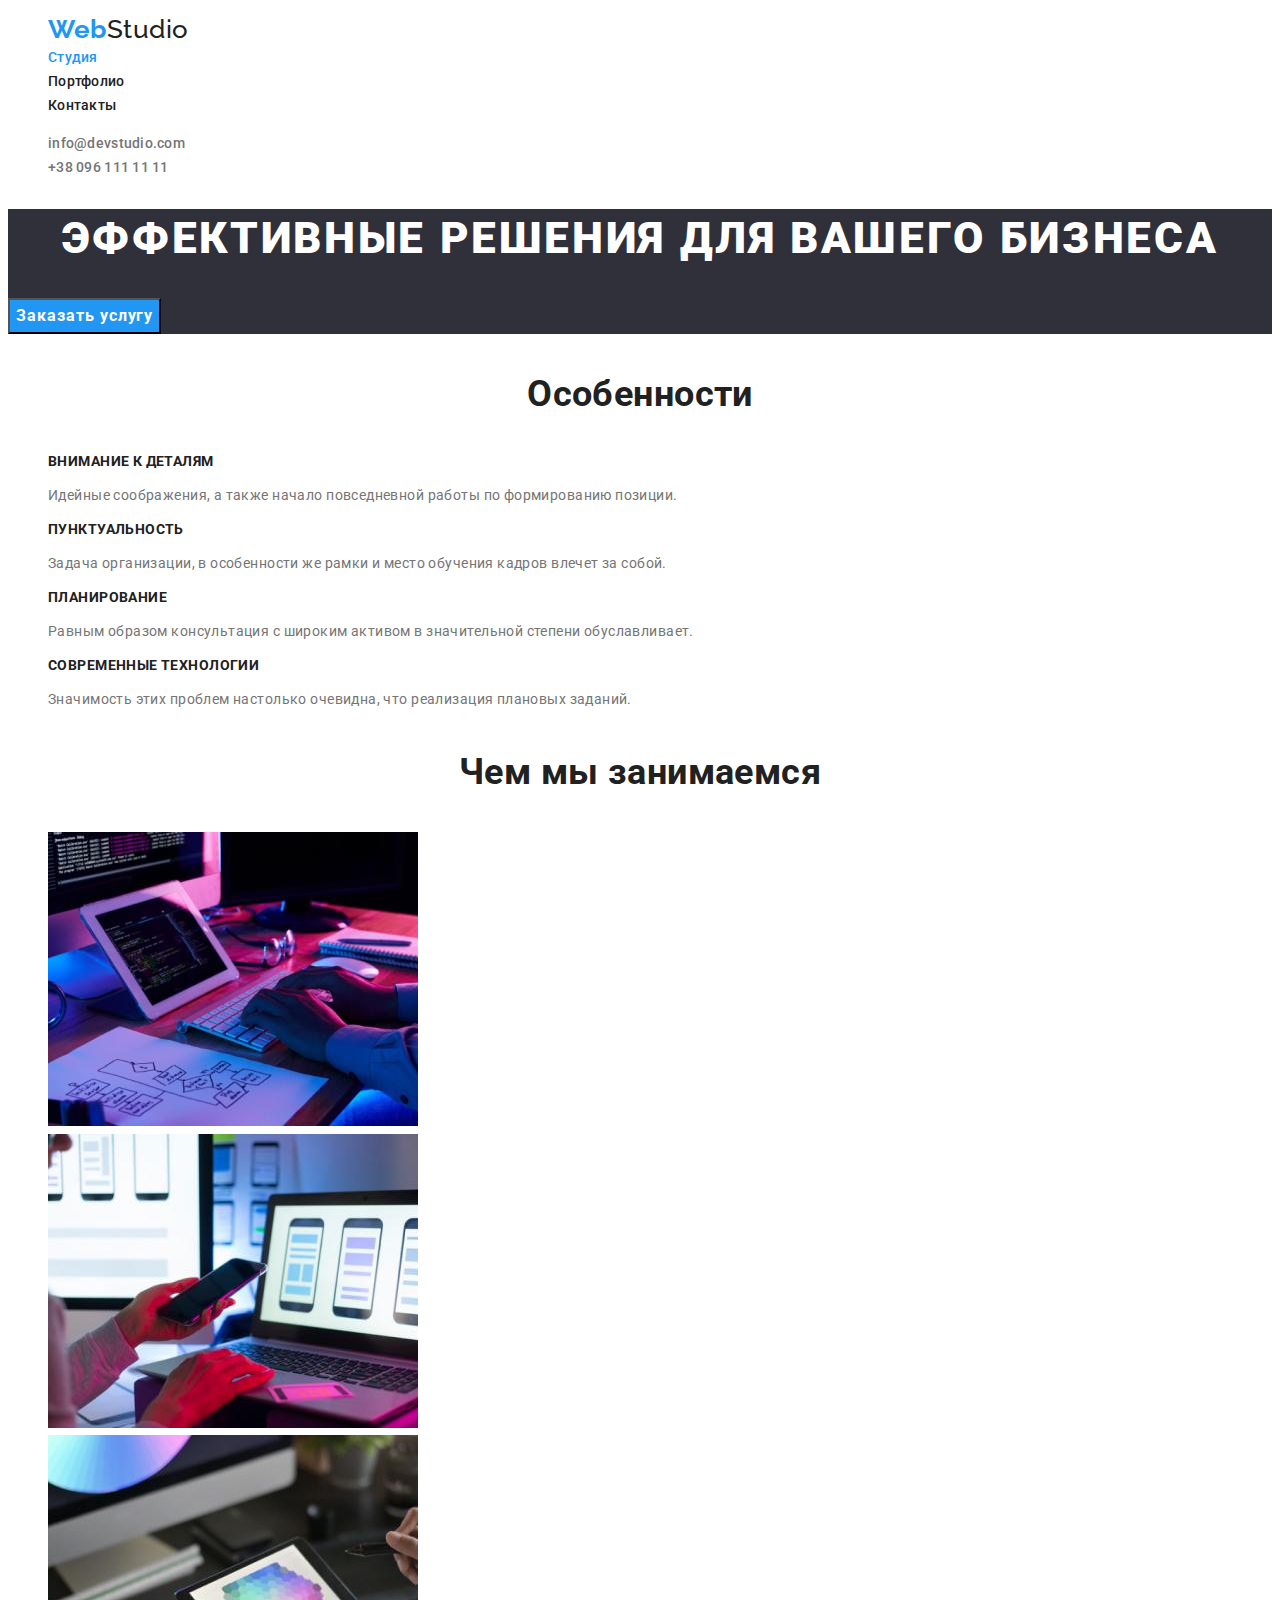
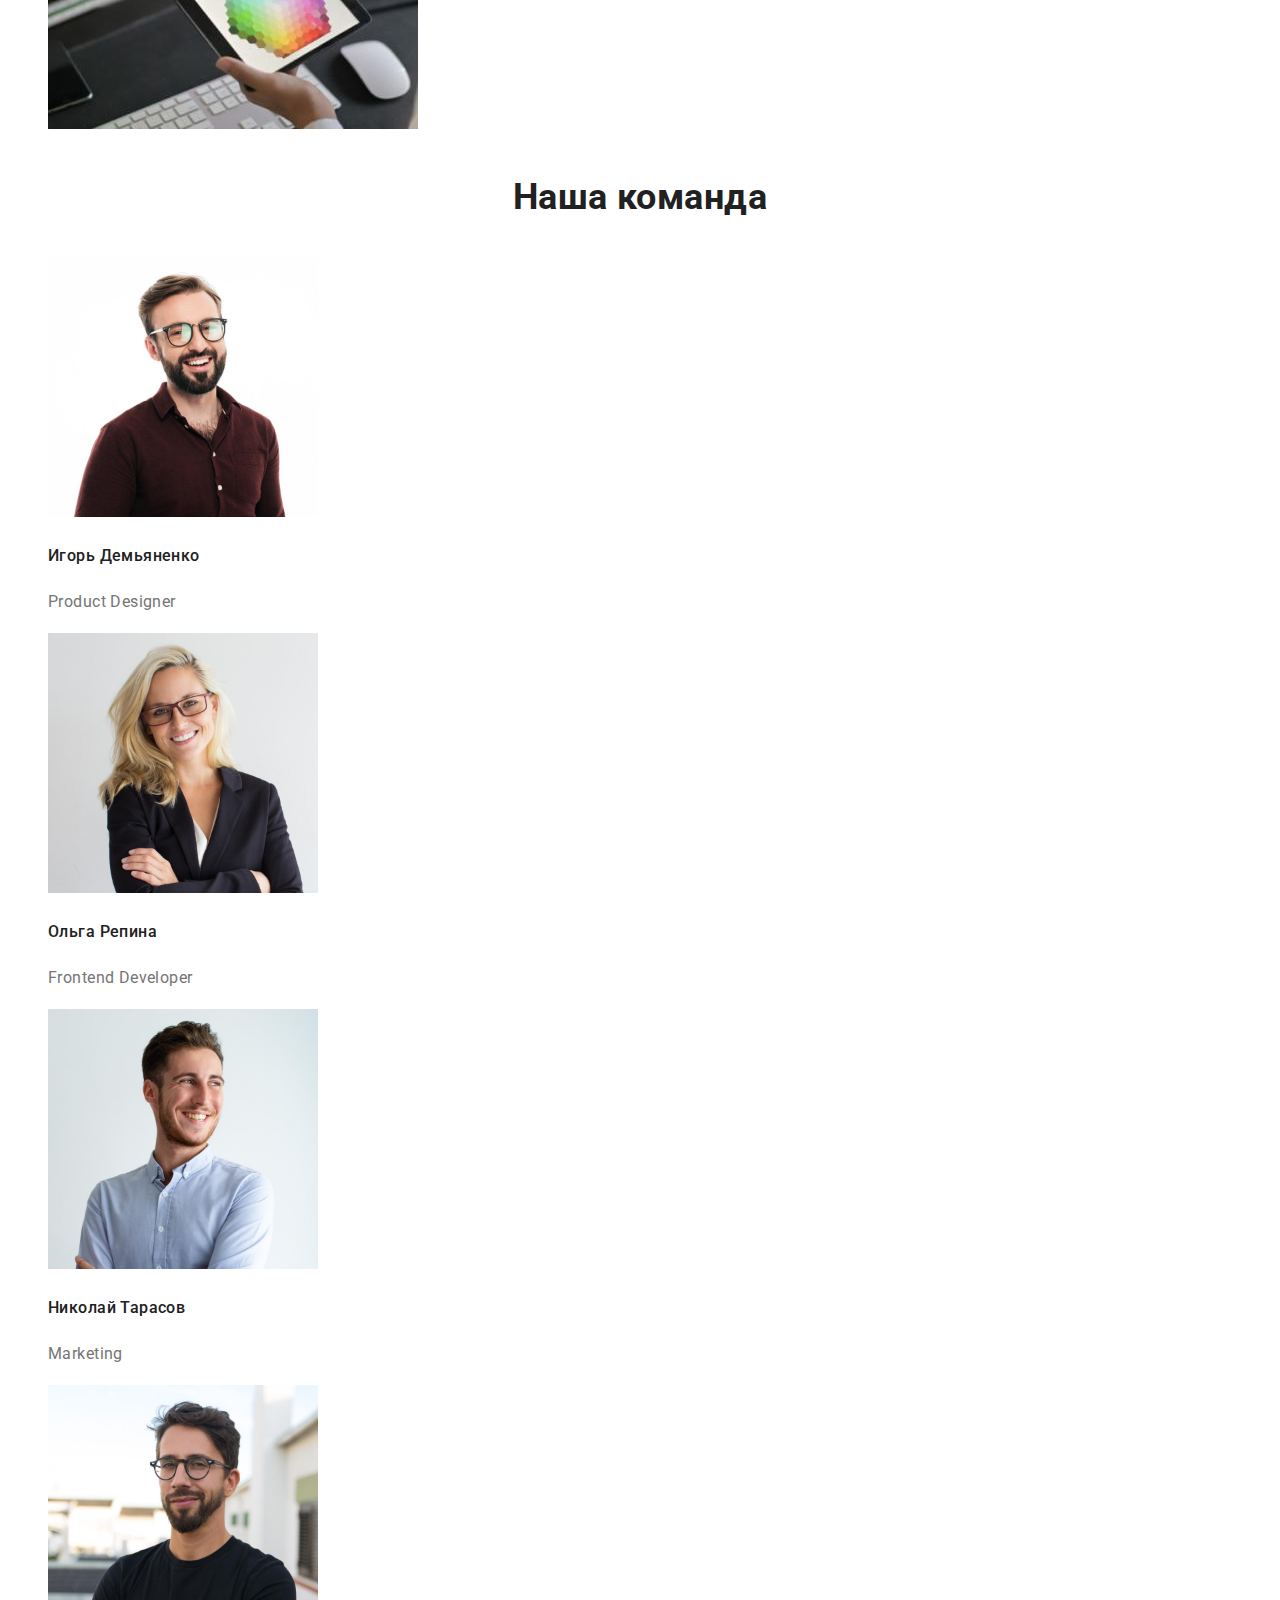
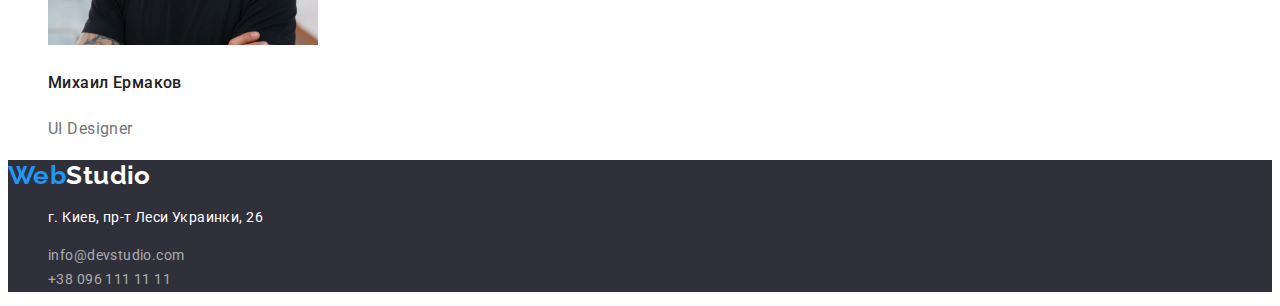
<file: index.html>
<!DOCTYPE html>
<html lang="ru">
  <head>
    <meta charset="UTF-8" />
    <meta http-equiv="X-UA-Compatible" content="IE=edge" />
    <meta name="viewport" content="width=device-width, initial-scale=1.0" />
    <link
      href="https://fonts.googleapis.com/css2?family=Raleway:wght@700&family=Roboto:wght@400;500;700;900&display=swap"
      rel="stylesheet"
    />
    <title>Студия</title>
    <link rel="stylesheet" href="./css/style.css" />
  </head>

  <body class="page">
    <!-- header -->
    <header class="page-header">
      <nav>
        <ul class="site-nav list">
          <li><a href="./index.html" class="logo primary link"><span class="logo accent">Web</span>Studio</li>
          </a>
          <li><a href="./index.html" class="link current">Студия</a></li>
          <li><a href="./portfolio.html" class="link">Портфолио</a></li>
          <li><a href="" class="link">Контакты</a></li>
        </ul>
      </nav>
      <ul class="contact-nav list">
        <li><a href="mailto:info@devstudio.com" class="link">info@devstudio.com</a></li>
        <li><a href="tel:+380961111111" class="link">+38 096 111 11 11</a></li>
      </ul>
    </header>

    <main>
      <!-- шапка -->
      <section class="hero">
        <h1 class="hero-title">Эффективные решения для вашего бизнеса</h1>
        <button type="button" class="button">Заказать услугу</button>
      </section>

      <!-- особенности -->
      <section class="section">
        <h2 class="section-title">Особенности</h2>
        <ul class="feature-list list">
          <li>
            <h3 class="title">Внимание к деталям</h3>
            <p class="text">
              Идейные соображения, а также начало повседневной работы по формированию позиции.
            </p>
          </li>
          <li>
            <h3 class="title">Пунктуальность</h3>
            <p class="text">
              Задача организации, в особенности же рамки и место обучения кадров влечет за собой.
            </p>
          </li>
          <li>
            <h3 class="title">Планирование</h3>
            <p class="text">
              Равным образом консультация с широким активом в значительной степени обуславливает.
            </p>
          </li>
          <li>
            <h3 class="title">Современные технологии</h3>
            <p class="text">
              Значимость этих проблем настолько очевидна, что реализация плановых заданий.
            </p>
          </li>
        </ul>
      </section>

      <!-- чем мы занимаемся -->
      <section class="section">
        <h2 class="section-title">Чем мы занимаемся</h2>
        <ul class="work-list list">
          <li><img src="./images/box1.jpg" alt="box1" width="370" /></li>
          <li><img src="./images/box2.jpg" alt="box2" width="370" /></li>
          <li><img src="./images/box3.jpg" alt="box3" width="370" /></li>
        </ul>
      </section>

      <!-- наша команда -->
      <section class="section">
        <h2 class="section-title">Наша команда</h2>
        <ul class="our-command-list list">
          <li>
            <img src="./images/img1.jpg" alt="Игорь Демьяненко" width="270" />
            <h3 class="title">Игорь Демьяненко</h3>
            <p class="text">Product Designer</p>
          </li>
          <li>
            <img src="./images/img2.jpg" alt="Ольга Репина" width="270" />
            <h3 class="title">Ольга Репина</h3>
            <p class="text">Frontend Developer</p>
          </li>
          <li>
            <img src="./images/img3.jpg" alt="Николай Тарасов" width="270" />
            <h3 class="title">Николай Тарасов</h3>
            <p class="text">Marketing</p>
          </li>
          <li>
            <img src="./images/img4.jpg" alt="Михаил Ермаков" width="270" />
            <h3 class="title">Михаил Ермаков</h3>
            <p class="text">UI Designer</p>
          </li>
        </ul>
      </section>
    </main>

    <!-- footer -->
    <footer class="page-footer">
      <a href="./index.html" class="logo secondary link"><span class="logo accent">Web</span>Studio </a>
      <address>
        <ul class="contact-nav-footer list">
          <li><p class="address">г. Киев, пр-т Леси Украинки, 26</p></li>
          <li><a href="mailto:info@devstudio.com" class="link">info@devstudio.com</a></li>
          <li><a href="tel:+380961111111" class="link">+38 096 111 11 11</a></li>
        </ul>
      </address>
    </footer>
  </body>
</html>
</file>
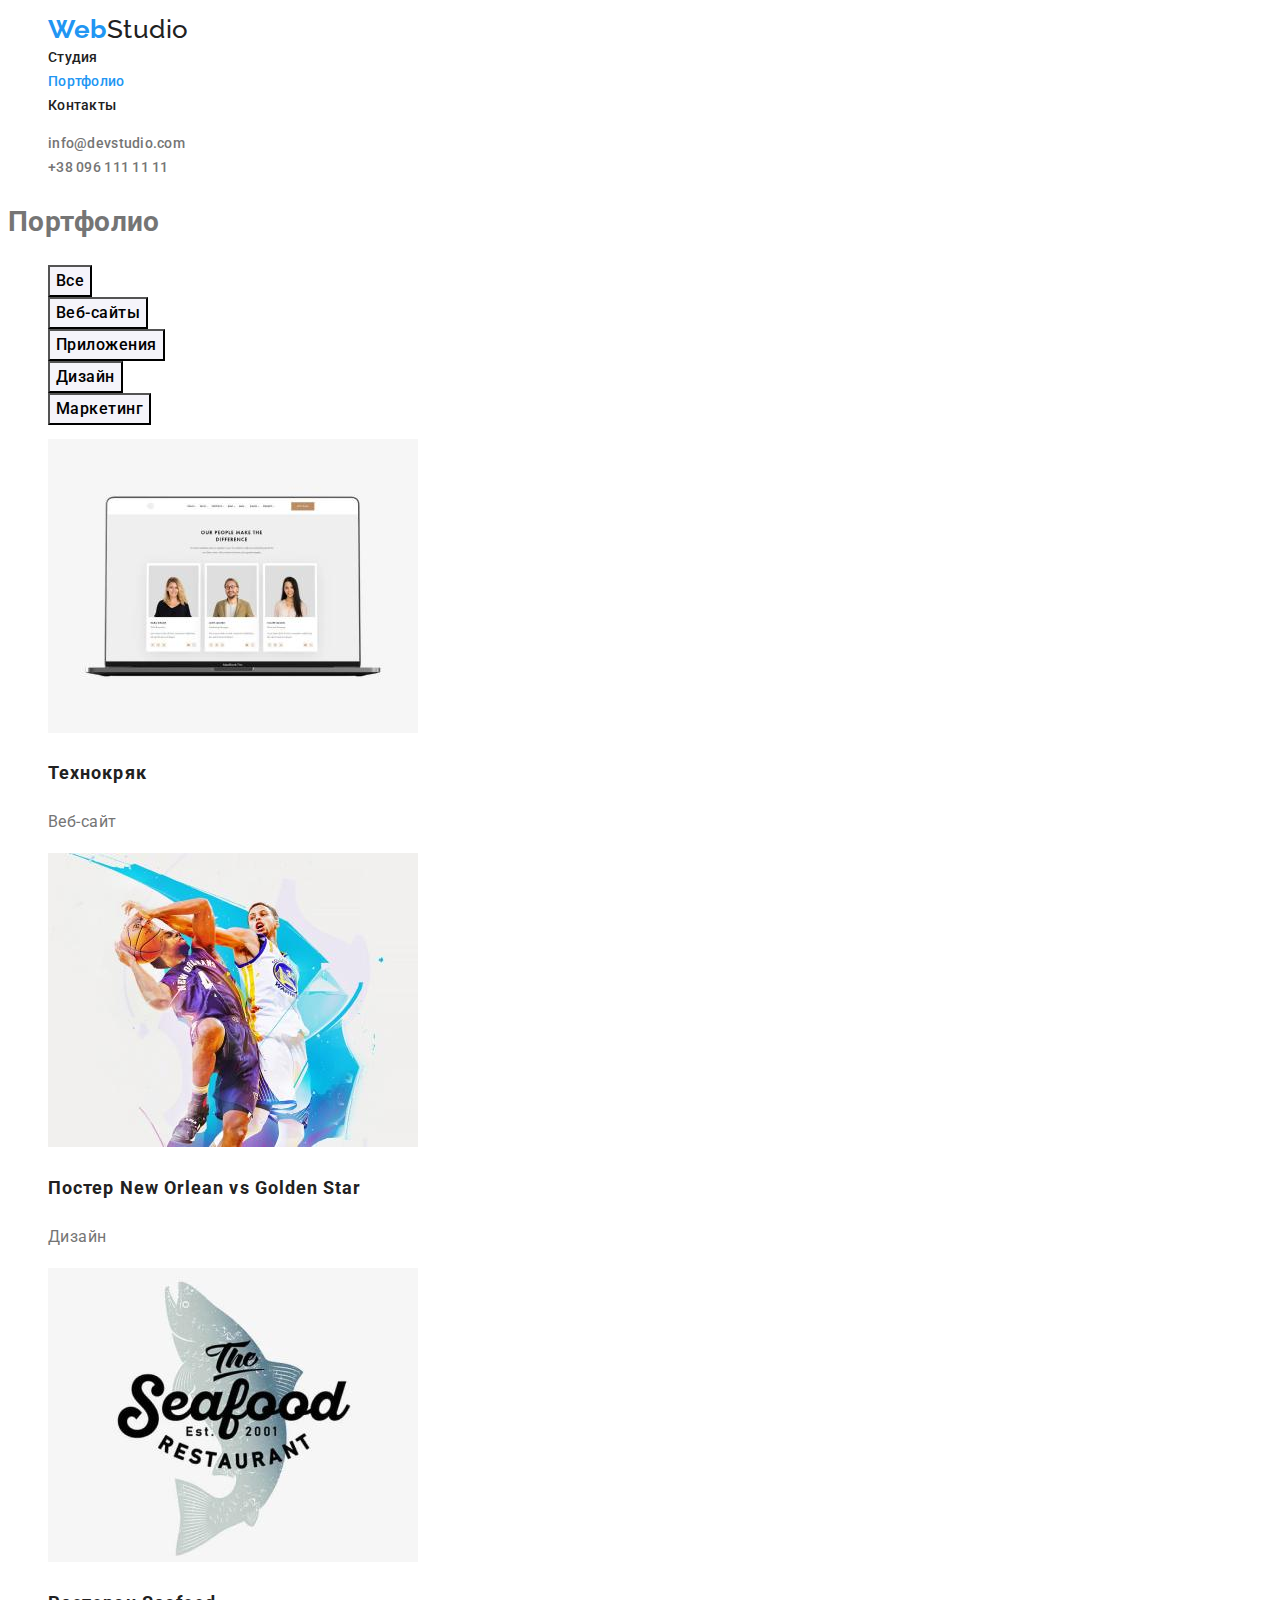
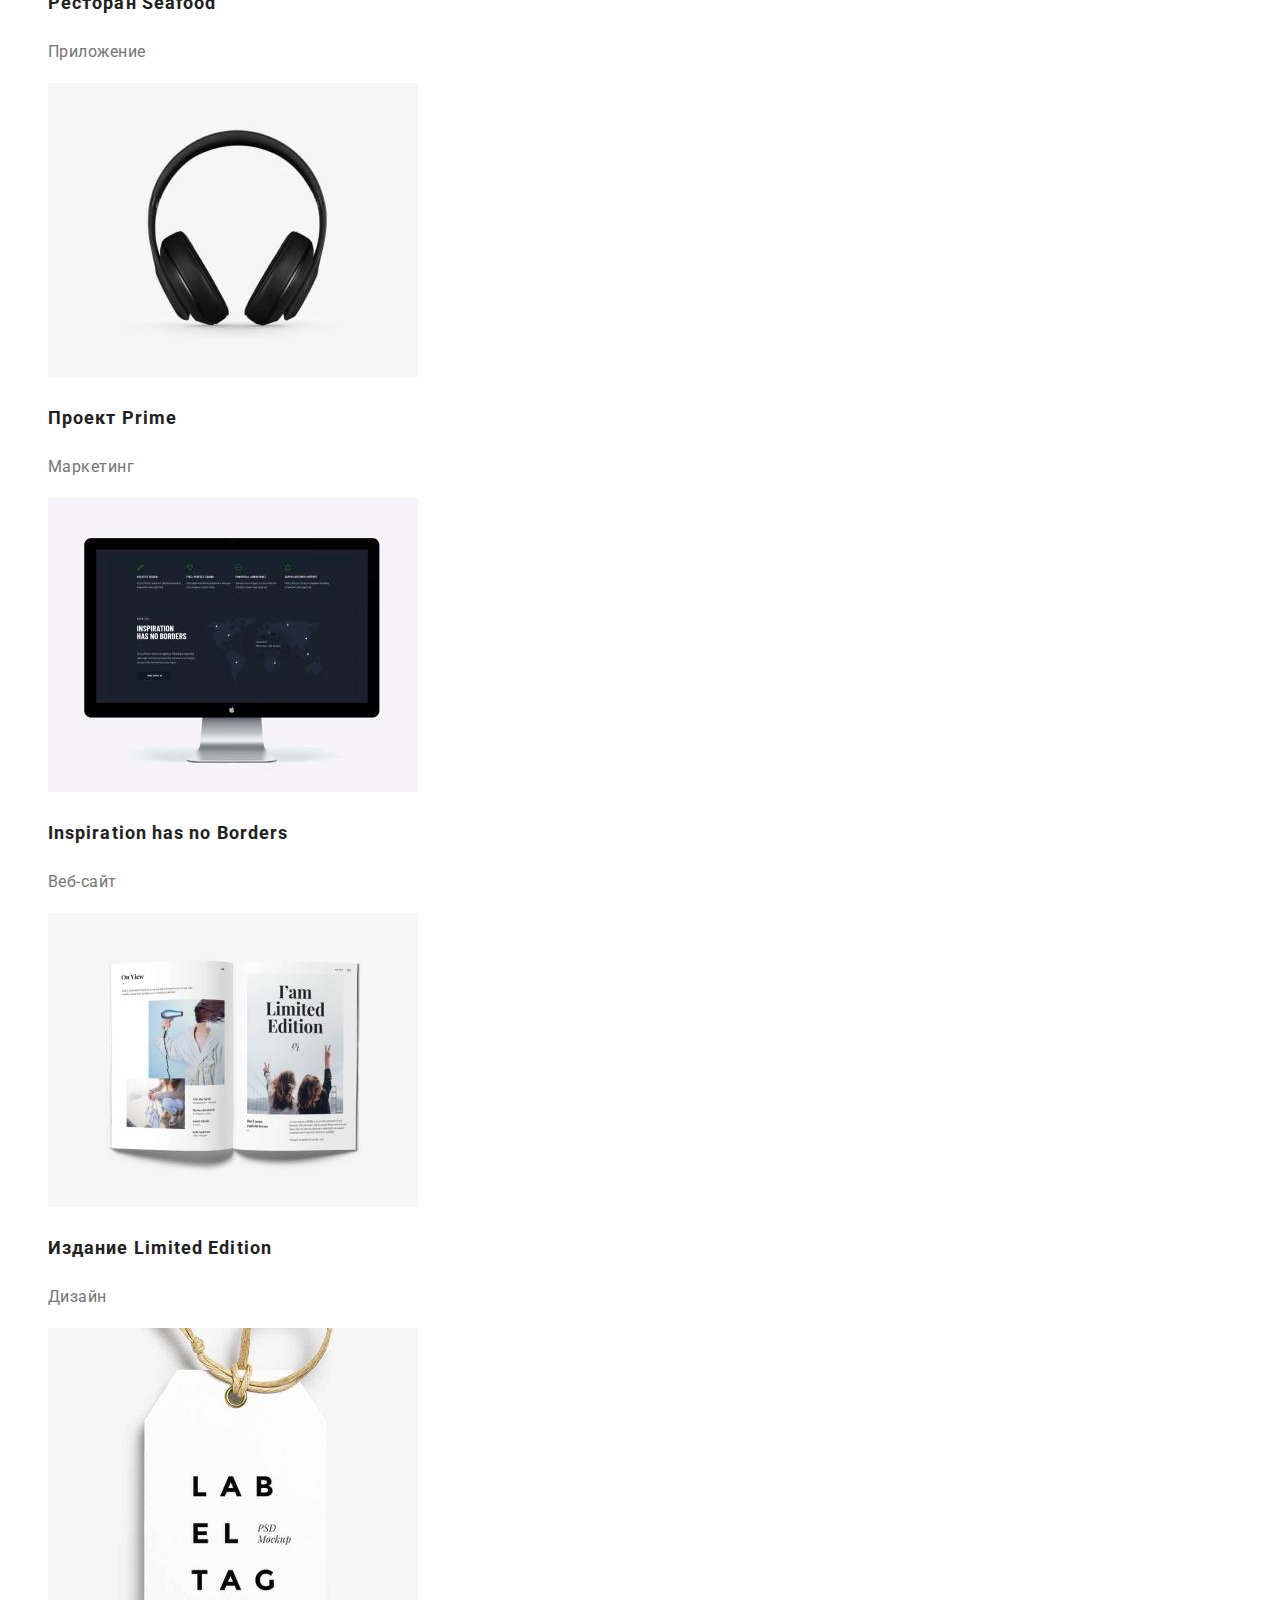
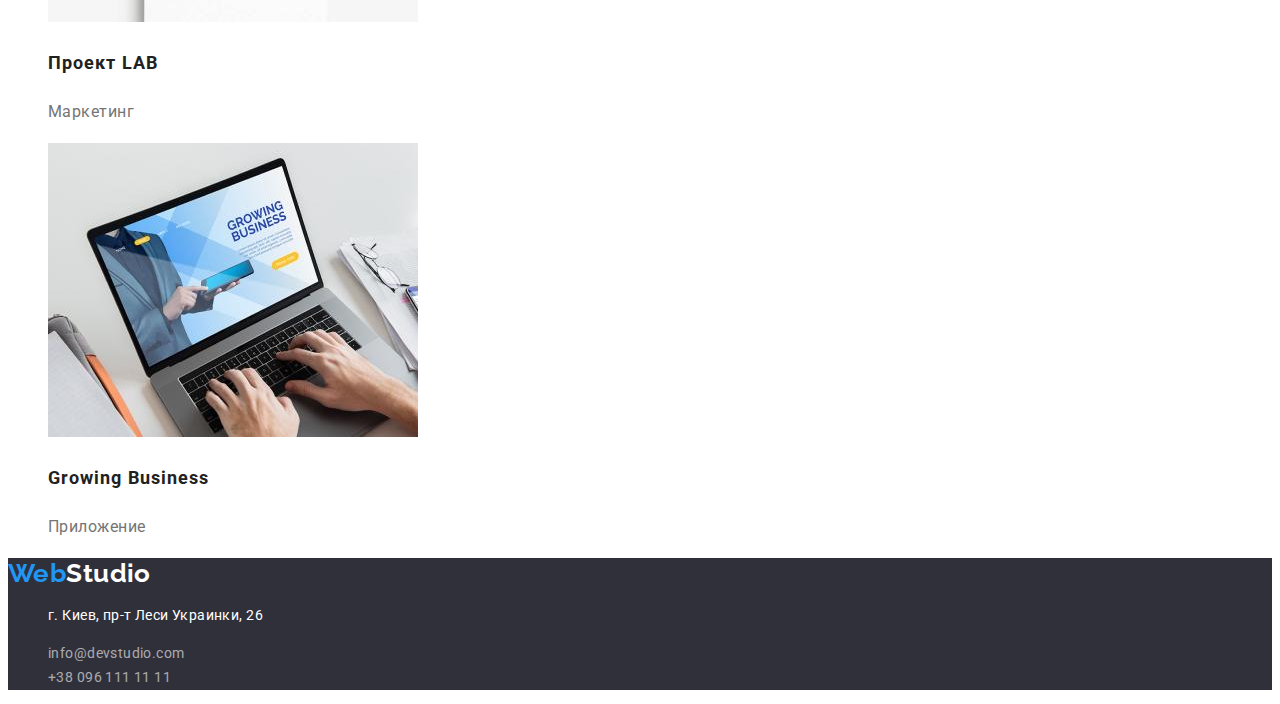
<file: portfolio.html>
<!DOCTYPE html>
<html lang="ru">
  <head>
    <meta charset="UTF-8" />
    <meta http-equiv="X-UA-Compatible" content="IE=edge" />
    <meta name="viewport" content="width=device-width, initial-scale=1.0" />
    <link
      href="https://fonts.googleapis.com/css2?family=Raleway:wght@700&family=Roboto:wght@400;500;700;900&display=swap"
      rel="stylesheet"
    />
    <title>Студия</title>
    <link rel="stylesheet" href="./css/style.css" />
  </head>

  <body class="page">
    <!-- header -->
    <header class="page-header">
      <nav>
        <ul class="site-nav list">
          <li><a href="./index.html" class="logo primary link"><span class="logo accent">Web</span>Studio</li>
          </a>
          <li><a href="./index.html" class="link">Студия</a></li>
          <li><a href="./portfolio.html" class="link current">Портфолио</a></li>
          <li><a href="" class="link">Контакты</a></li>
        </ul>
      </nav>
      <ul class="contact-nav list">
        <li><a href="mailto:info@devstudio.com" class="link">info@devstudio.com</a></li>
        <li><a href="tel:+380961111111" class="link">+38 096 111 11 11</a></li>
      </ul>
    </header>

    <main>
      <section class="section">
        <h1>Портфолио</h1>
        <!-- Filters -->
        <ul class="list">
          <li><button class="button secondary" type="button">Все</button></li>
          <li><button class="button secondary" type="button">Веб-сайты</button></li>
          <li><button class="button secondary" type="button">Приложения</button></li>
          <li><button class="button secondary" type="button">Дизайн</button></li>
          <li><button class="button secondary" type="button">Маркетинг</button></li>
        </ul>
        <!-- Portfolio -->
        <ul class="portfolio-list list">
          <li>
            <a class="link" href="">
              <img src="./images/techocrack.jpg" alt="Веб-сайт" width="370" />
              <h2 class="title">Технокряк</h2>
              <p class="desc">Веб-сайт</p>
            </a>
          </li>
          <li>
            <a class="link" href="">
              <img src="./images/poster.jpg" alt="Дизайн" width="370" />
              <h2 class="title">Постер New Orlean vs Golden Star</h2>
              <p class="desc">Дизайн</p>
            </a>
          </li>
          <li>
            <a class="link" href="">
              <img src="./images/seafood.jpg" alt="Приложение" width="370" />
              <h2 class="title">Ресторан Seafood</h2>
              <p class="desc">Приложение</p>
            </a>
          </li>
          <li>
            <a class="link" href="">
              <img src="./images/prime.jpg" alt="Маркетинг" width="370" />
              <h2 class="title">Проект Prime</h2>
              <p class="desc">Маркетинг</p>
            </a>
          </li>
          <li>
            <a class="link" href="">
              <img src="./images/inspiration-no-boxes.jpg" alt="Веб-сайт" width="370" />
              <h2 class="title">Inspiration has no Borders</h2>
              <p class="desc">Веб-сайт</p>
            </a>
          </li>
          <li>
            <a class="link" href="">
              <img src="./images/limited-edition.jpg" alt="Дизайн" width="370" />
              <h2 class="title">Издание Limited Edition</h2>
              <p class="desc">Дизайн</p>
            </a>
          </li>
          <li>
            <a class="link" href="">
              <img src="./images/lab.jpg" alt="Маркетинг" width="370" />
              <h2 class="title">Проект LAB</h2>
              <p class="desc">Маркетинг</p>
            </a>
          </li>
          <li>
            <a class="link" href="">
              <img src="./images/growing-business.jpg" alt="Приложение" width="370" />
              <h2 class="title">Growing Business</h2>
              <p class="desc">Приложение</p>
            </a>
          </li>
        </ul>
      </section>
    </main>

    <!-- footer -->
    <footer class="page-footer">
      <a href="./index.html" class="logo secondary link"><span class="logo accent">Web</span>Studio </a>
      <address>
        <ul class="contact-nav-footer list">
          <li><p class="address">г. Киев, пр-т Леси Украинки, 26</p></li>
          <li><a href="mailto:info@devstudio.com" class="link">info@devstudio.com</a></li>
          <li><a href="tel:+380961111111" class="link">+38 096 111 11 11</a></li>
        </ul>
      </address>
    </footer>
  </body>
</html>
</file>
<file: css/style.css>
/* Палитра
цвет основного текста #757575 
вторичный цвет текста #212121
белый цвет #FFFFFF
акцент 1 (синий) #2196F3
акцент 2 (серый) #2F303A
*/
:root {
  --text-color-primary: #757575;
  --text-color-title: #212121;
  --text-color-white: #ffffff;
  --text-color-black: #000000;
  --accent-color-primary: #2196f3;
  --accent-color-secondary: #2f303a;
}
body {
  font-family: Roboto, sans-serif;
  letter-spacing: 0.03em;
  font-size: 14px;
  line-height: 1.71;

  background-color: var(--text-color-white);
  color: var(--text-color-primary);
}
.list {
  list-style: none;
}
.link {
  text-decoration: none;
}
/* Header */
.logo {
  font-family: Raleway, sans-serif;
  font-weight: 700;
  font-size: 26px;
  line-height: 1.2;

  color: var(--text-color-black);
}
.logo.accent {
  color: var(--accent-color-primary);
}
.site-nav .link,
.contact-nav .link {
  font-weight: 500;
  line-height: 1.14;
  letter-spacing: 0.02em;
}
.site-nav .link {
  color: var(--text-color-title);
}
.contact-nav .link {
  color: var(--text-color-primary);
}
.site-nav .link:hover,
.site-nav .link:focus,
.contact-nav .link:hover,
.contact-nav .link:focus,
.site-nav .link.current {
  color: var(--accent-color-primary);
}
/* Hero */
.hero {
  background-color: var(--accent-color-secondary);
}
.hero-title {
  font-weight: 900;
  font-size: 44px;
  line-height: 1.36;
  text-align: center;
  letter-spacing: 0.06em;
  text-transform: uppercase;

  color: var(--text-color-white);
}
.button {
  font-family: inherit;
  font-weight: 700;
  font-size: 16px;
  line-height: 1.87;
  text-align: center;
  letter-spacing: 0.06em;

  background-color: var(--accent-color-primary);
  color: var(--text-color-white);

  cursor: pointer;
}
.button.secondary {
  font-style: normal;
  font-weight: 500;
  font-size: 16px;
  line-height: 1.62;
  letter-spacing: 0.03em;

  color: var(--text-color-black);
  background-color: #f5f4fa;
}
.button.secondary:hover,
.button.secondary:focus {
  background-color: var(--accent-color-primary);
  color: var(--text-color-white);
}

/* Section */
.section-title {
  font-weight: 700;
  font-size: 36px;
  line-height: 1.67;
  text-align: center;

  color: var(--text-color-title);
}

/* Features */
.feature-list .title {
  font-weight: 700;
  line-height: 1.14;
  font-size: 14px;
  text-transform: uppercase;

  color: var(--text-color-title);
}

/* Our work */

/* Our command */
.our-command-list .title {
  font-weight: 500;
  font-size: 16px;
  line-height: 1.87;

  color: var(--text-color-title);
}
.our-command-list .text {
  font-size: 16px;
  line-height: 1.87;
}

/* Portfolio */
.portfolio-list .link {
  font-style: normal;
  text-decoration: none;
}
.portfolio-list .title {
  font-weight: 700;
  font-size: 18px;
  line-height: 2;
  letter-spacing: 0.06em;

  color: var(--text-color-title);
}
.portfolio-list .desc {
  font-weight: 400;
  font-size: 16px;
  line-height: 1.88;
  letter-spacing: 0.03em;

  color: var(--text-color-primary);
}

/* Footer */
.page-footer {
  background-color: var(--accent-color-secondary);
}
.logo.secondary {
  color: var(--text-color-white);
}
.contact-nav-footer {
  font-style: normal;
}
.contact-nav-footer .address {
  color: var(--text-color-white);
}
.contact-nav-footer .link {
  color: rgba(255, 255, 255, 0.6);
}
.contact-nav-footer .link:hover,
.contact-nav-footer .link:focus {
  color: var(--accent-color-primary);
}
</file>
